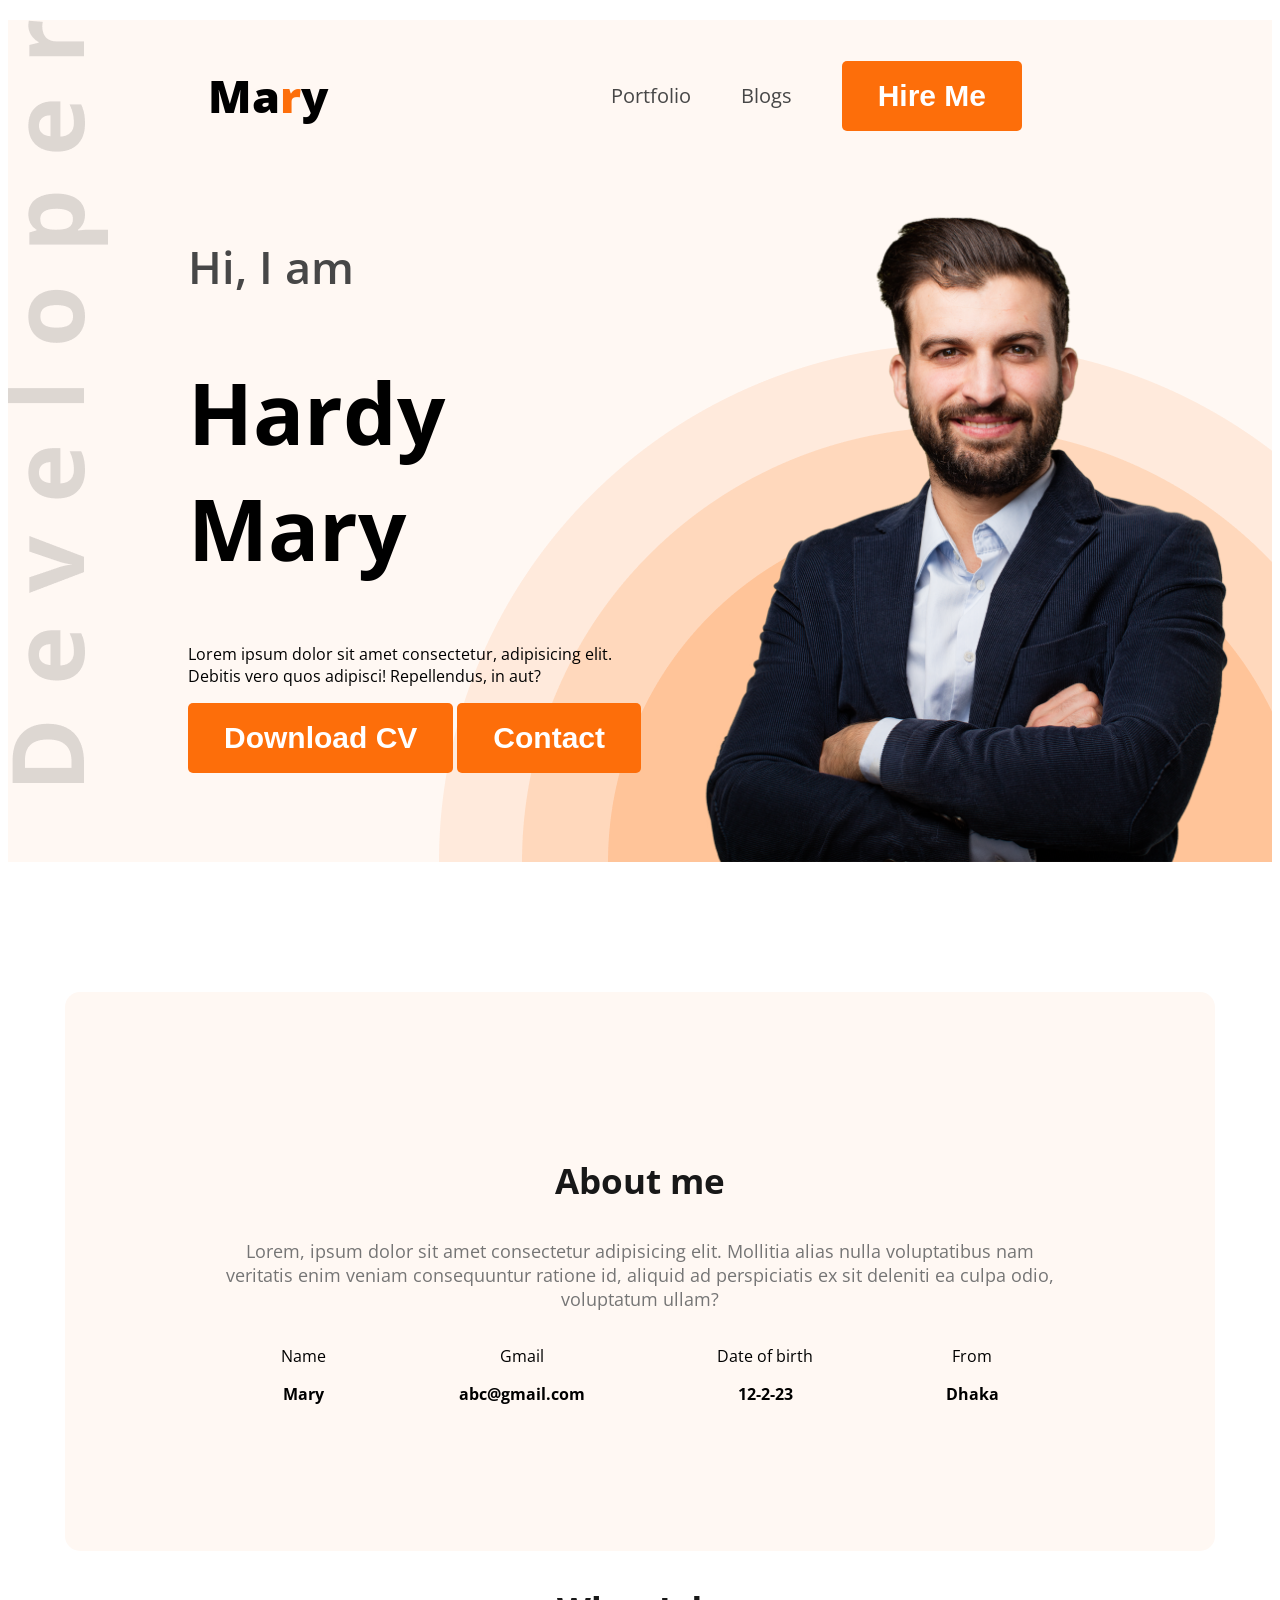
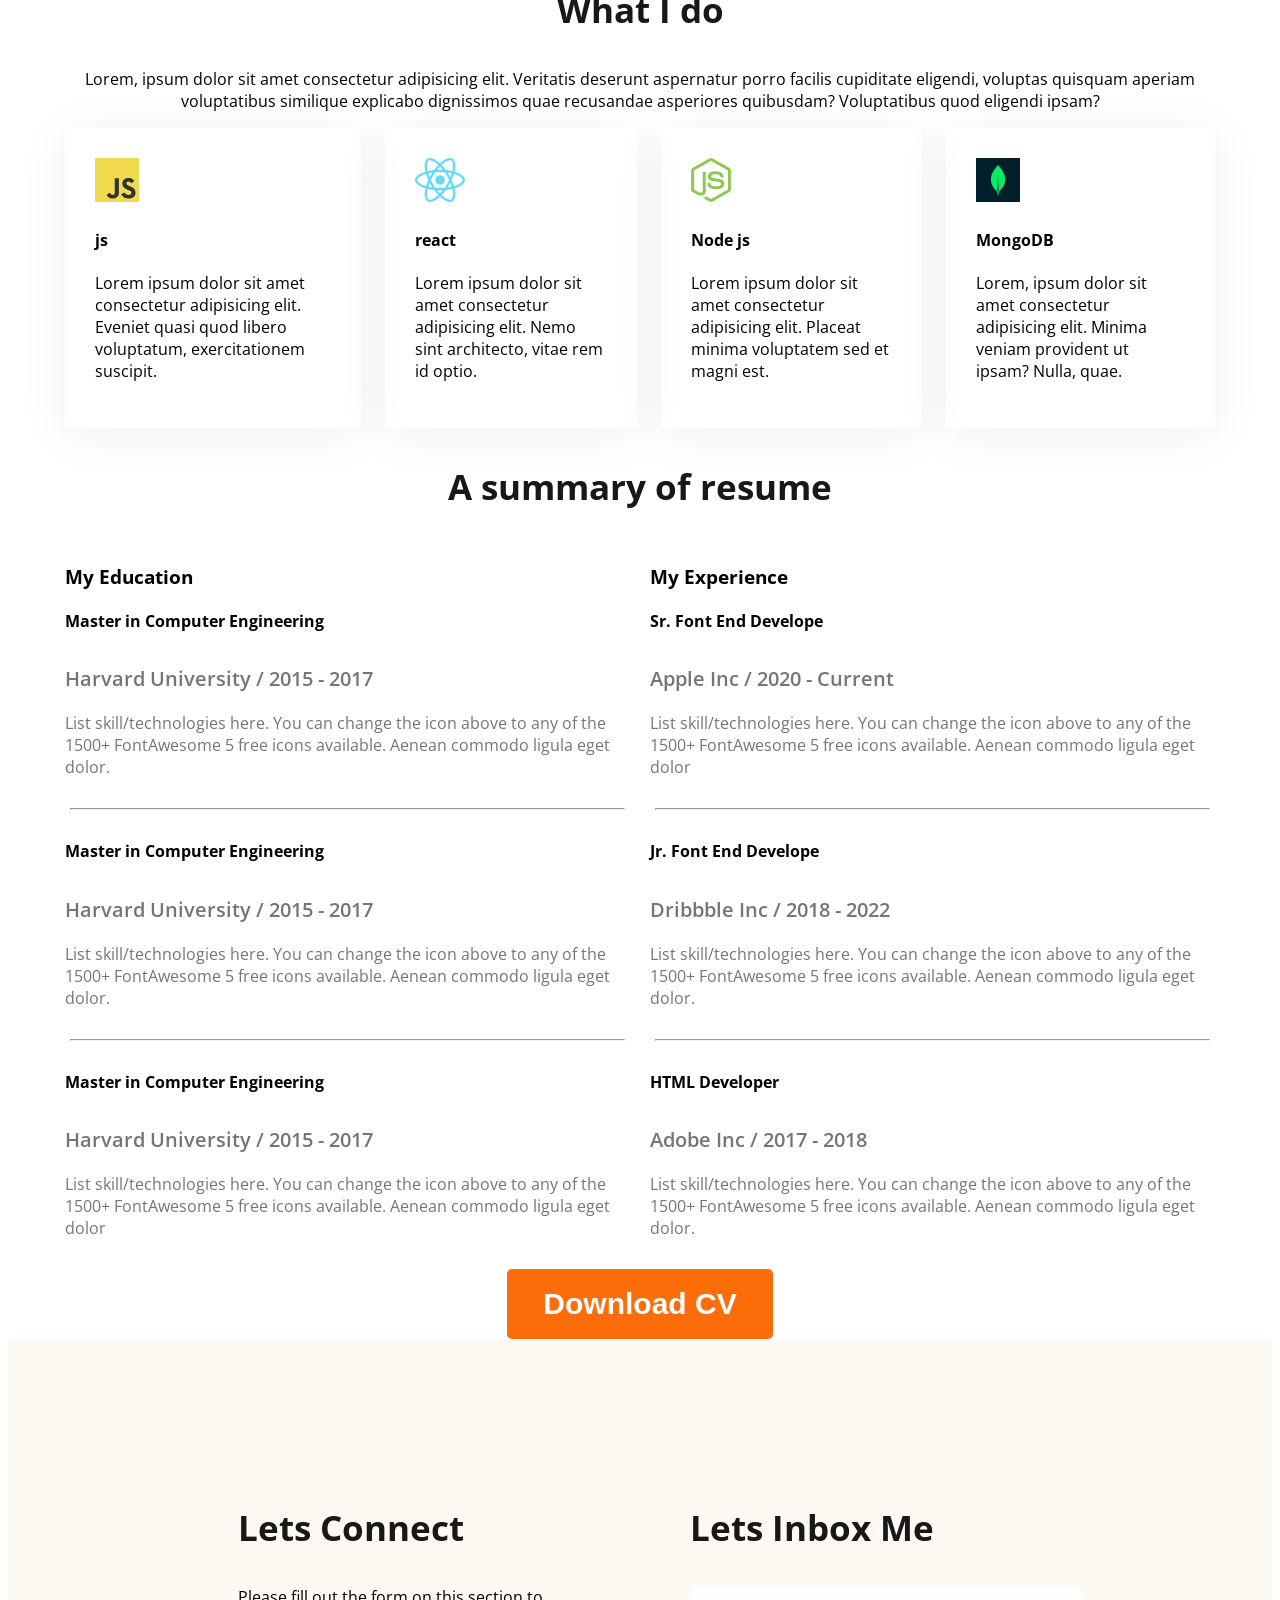
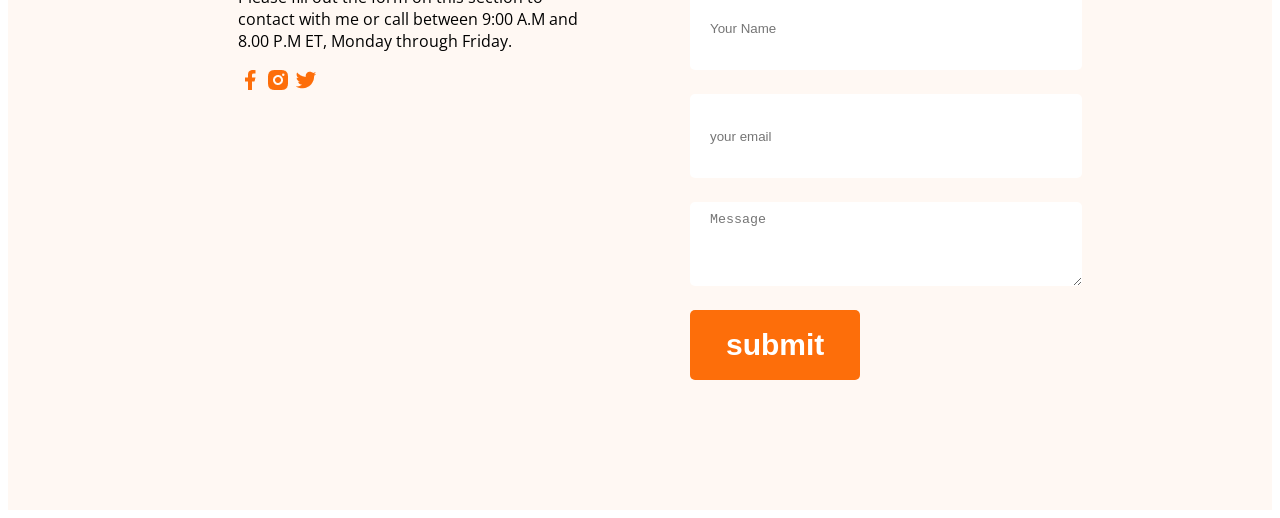
<file: index.html>
<!DOCTYPE html>
<html lang="en">
<head>
    <meta charset="UTF-8">
    <meta name="viewport" content="width=device-width, initial-scale=1.0">
    <title>Web Dev Portfolio</title>
    <link rel="preconnect" href="https://fonts.googleapis.com">
<link rel="preconnect" href="https://fonts.gstatic.com" crossorigin>
<link href="https://fonts.googleapis.com/css2?family=Exo+2:ital,wght@0,100..900;1,100..900&family=Open+Sans:ital,wght@0,300..800;1,300..800&display=swap" rel="stylesheet">
    <link rel="stylesheet" href="styles/portfolio.css">
</head>
<body class="open-sans-normal">
    <header class="header secon-bg">
             <nav>
                <h3 class="nav-title">Ma<span class="text-primary">r</span>y</h3>
                <ul>
                    <li><a class="dark-02" href="">Portfolio</a></li>
                    <li><a class="dark-02" href="">Blogs</a></li>
                    <li><a href=""><button class="btn-primary">Hire Me</button></a></li>
                </ul>
             </nav>
             <div class="banner">
                <div class="banner-content">
                    <h3 class="banner-greeting dark-02">Hi, I am </h3>
                    <h1 class="banner-title">Hardy Mary</h1>
                    <p>Lorem ipsum dolor sit amet consectetur, adipisicing elit. Debitis vero quos adipisci! Repellendus, in aut?</p>
                    <button class="btn-primary">Download CV</button>
                    <button class="btn-primary">Contact</button>

                </div>
                <img class="banner-profile-pic" src="images/hardy.png" alt="">
             </div>
    </header>
    <main>
  <section class="about secon-bg">
    <h3 class="section-title">About me</h3>
    <p class="section-discription">Lorem, ipsum dolor sit amet consectetur adipisicing elit. Mollitia alias nulla voluptatibus nam veritatis enim veniam consequuntur ratione id, aliquid ad perspiciatis ex sit deleniti ea culpa odio, voluptatum ullam?</p>

    <div class="about-items">

        <div class="about-item">
            <p class="item-title">Name</p>
            <p class="item-description">Mary</p>
        </div>
        <div class="about-item">
            <p class="item-title">Gmail</p>
            <p class="item-description">abc@gmail.com</p>
        </div>
        <div class="about-item">
            <p class="item-title">Date of birth</p>
            <p class="item-description">12-2-23</p>
        </div>
        <div class="about-item">
            <p class="item-title">From</p>
            <p class="item-description">Dhaka</p>
        </div>
    </div>


  </section>
  <!-- i do section start -->
   <section class="skills">
    <h3 class="section-title text-center">What I do</h3>
    <p class="section-description text-center">Lorem, ipsum dolor sit amet consectetur adipisicing elit. Veritatis deserunt aspernatur porro facilis cupiditate eligendi, voluptas quisquam aperiam voluptatibus similique explicabo dignissimos quae recusandae asperiores quibusdam? Voluptatibus quod eligendi ipsam?</p>
    <div class="skills-container">
        <div class="skill">
            <img src="images/icons/js.png" alt="">
            <h4 class="skill-title">js</h4>
            <p class="skill-description">Lorem ipsum dolor sit amet consectetur adipisicing elit. Eveniet quasi quod libero voluptatum, exercitationem suscipit.</p>
        </div>
        <div class="skill">
            <img src="images/icons/react.png" alt="">
            <h4 class="skill-title">react</h4>
            <p class="skill-description">Lorem ipsum dolor sit amet consectetur adipisicing elit. Nemo sint architecto, vitae rem id optio.</p>
        </div>
        <div class="skill">
            <img src="images/icons/nodejs.png" alt="">
            <h4 class="skill-title">Node js</h4>
            <p class="skill-description">Lorem ipsum dolor sit amet consectetur adipisicing elit. Placeat minima voluptatem sed et magni est.</p>
        </div>
        <div class="skill">
            <img src="images/icons/mongo.png" alt="">
            <h4 class="skill-title">MongoDB</h4>
            <p class="skill-description">Lorem, ipsum dolor sit amet consectetur adipisicing elit. Minima veniam provident ut ipsam? Nulla, quae.</p>
        </div>
    </div>
 <!-- resume sections -->
  <section class="resume">

    <h3 class="section-title text-center">
        A summary of resume
    </h3>
   <div class="resume-container">
     <!-- .resume-column*2>h3.resume-column-title+.experience*3>h4.experience-title+h5.experience-sub-title+.experience-description -->
     <div class="resume-column">
        <h3 class="resume-column-title">My Education</h3>
        <div class="experience">
            <h4 class="experience-title">Master in Computer Engineering</h4>
            <h5 class="experience-sub-title">Harvard University / 2015 - 2017</h5>
            <div class="experience-description">List skill/technologies here. You can change the icon above 
to any of the 1500+ FontAwesome 5 free icons available. Aenean commodo ligula eget dolor.</div>
        </div>
        <hr>
        <div class="experience">
            <h4 class="experience-title">Master in Computer Engineering</h4>
            <h5 class="experience-sub-title">Harvard University / 2015 - 2017</h5>
            <div class="experience-description">List skill/technologies here. You can change the icon above 
to any of the 1500+ FontAwesome 5 free icons available. Aenean commodo ligula eget dolor.</div>
        </div>
        <hr>
        <div class="experience">
            <h4 class="experience-title">Master in Computer Engineering</h4>
            <h5 class="experience-sub-title">Harvard University / 2015 - 2017</h5>
            <div class="experience-description">List skill/technologies here. You can change the icon above 
to any of the 1500+ FontAwesome 5 free icons available. Aenean commodo ligula eget dolor</div>
        </div>
     </div>
     <div class="resume-column">
        <h3 class="resume-column-title">My Experience</h3>
        <div class="experience">
            <h4 class="experience-title">Sr. Font End Develope</h4>
            <h5 class="experience-sub-title">Apple Inc / 2020 - Current</h5>
            <div class="experience-description">List skill/technologies here. You can change the icon above 
to any of the 1500+ FontAwesome 5 free icons available. Aenean commodo ligula eget dolor</div>
        </div>
        <hr>
        <div class="experience">
            <h4 class="experience-title">Jr. Font End Develope</h4>
            <h5 class="experience-sub-title">Dribbble Inc / 2018 - 2022</h5>
            <div class="experience-description">List skill/technologies here. You can change the icon above 
to any of the 1500+ FontAwesome 5 free icons available. Aenean commodo ligula eget dolor.</div>
        </div>
        <hr>
        <div class="experience">
            <h4 class="experience-title">HTML Developer</h4>
            <h5 class="experience-sub-title">Adobe Inc / 2017 - 2018</h5>
            <div class="experience-description">List skill/technologies here. You can change the icon above 
to any of the 1500+ FontAwesome 5 free icons available. Aenean commodo ligula eget dolor.</div>
        </div>
     </div>

   </div>
   <div class="text-center resume-download-cv">
    <button class="btn-primary">Download CV</button>
   </div>
  </section>
   
</section>
    </main>

  
    <footer class="secon-bg">
   <div class="footer-column">
    <h3 class="section-title">Lets Connect</h3>
    <p>Please fill out the form on this section to contact with me or call between 9:00 A.M and 8.00 P.M ET, Monday through Friday.</p>
    <div>
        <a href=""><img src="images/icons/facebook.png" alt=""></a>
        <a href=""><img src="images/icons/insta.png" alt=""></a>
        <a href=""><img src="images/icons/twitter.png" alt=""></a>
    </div>
   </div>
   <div class="footer-column">
    <h3 class="section-title">Lets Inbox Me</h3>
    <form action="">
        <input type="text" name="" id="" placeholder="Your Name">
        <input type="email" name="" id="" placeholder="your email">
        <textarea name="" id="" cols="30" rows="10" placeholder="Message"></textarea>
        <input class="btn-primary" type="submit" value="submit">
    </form>
   </div>
    </footer>
</body>
</html>
</file>
<file: styles/portfolio.css>
.open-sans-normal {
  font-family: "Open Sans", sans-serif;
  font-optical-sizing: auto;
 
  font-style: normal;
  font-variation-settings:
    "wdth" 100;
}

/* shared color */

.secon-bg{
    background-color: #fff8f3;
}
.text-primary{
    color:#FD6E0A ;
}
.dark-02{
    color: #474747;
}
.btn-primary{
    background-color: #FD6E0A;
    font-weight: bold;
    font-size: 30px;
    color: #ffffff;
    padding: 18px 36px;
    border-radius: 5px;
    border: none;

}

.header{
    background-image: url(../images/developer.png) ,url(../images/header_bg.png);
    background-repeat: no-repeat;
    background-position: top left, bottom right;


}

.text-center{
    text-align: center;

}


/* nav styles */
nav{
    display: flex;
    align-items: center;
    justify-content: space-between;
    margin: 20px 200px;
}


.nav-title{
    font-weight: 800;
    font-size: 45px;
}

nav ul{
    display: flex;
    align-items: center;
}
nav ul li{
    list-style: none;
    margin-right: 50px;
}
nav li a{
    text-decoration: none;
    font-size: 20px;
}
/* banner */
.banner{
    display: flex;
    justify-content: space-between;
    margin: 0px 35px 0px 180px;
}
.banner-content{
    max-width: 580px;
}

.banner-greeting{
    font-size: 45px;
    font-weight: 600;
}
.banner-title{
    font-weight: bold;
    font-size: 85px;
}
.banner-profile-pic{
    width: 580px;
}
/* section style */
.section-title{
    font-size: 35px;
    font-weight: bold;
    color: #181818;

}
.section-discription{
    font-size: 18px;
    color: #757575;
}
/* about styles */
 .about{
    border-radius: 15px;
     padding: 130px 150px;
    text-align: center;
    margin-top: 130px;


 }

 /* main styles */
 main{
    max-width: 1150px;
    margin: 0 auto;
   
 }

 /* about items */
 .about-items{
    display: flex;
    justify-content: space-around;
 }
 
 .item-description{
    font-weight: bold;
 }

 /* skills styles */
 .skills-container{
    display: flex;
    gap: 24px;
 }
 .skill{
    padding: 30px;
    box-shadow: 0px 6px 50px 0px rgba(0, 0, 0, 0.06) ;
 }

 /* resume styles  */
 .resume-container{
    display: flex;
    gap: 20px;
 }
 .experience-description, .experience-sub-title{
    color: #757575;
 }
  .experience-sub-title{
    font-size: 20px;
    font-weight: 600;
    margin-bottom: 20px;
  }
  .resume hr{
    margin: 30px 5px;
  }
  .resume-download-cv{
    margin-top: 30px;
  }

  /* footer style */
 footer{
    padding: 130px 230px;
    display: flex;
    gap: 100px;
 }
 .footer-column{
    width: 50%;
 }
footer input[type="text"], footer input[type="email"],footer textarea {
height: 64px;
border-radius: 5px;
background-color: white;
display: block;
width: 100%;
padding: 10px 20px;
margin-bottom: 24px;
border: none;

}
</file>
